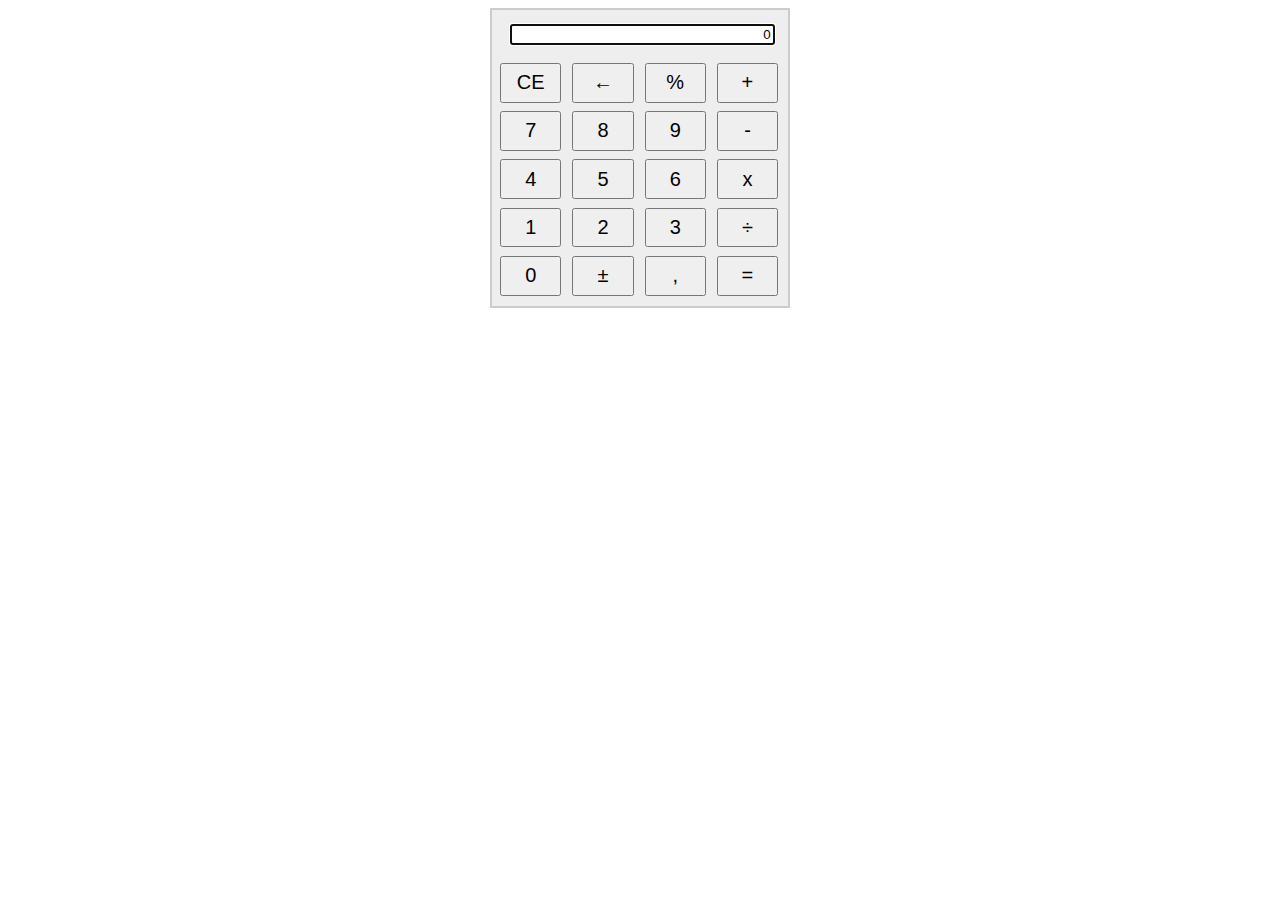
<file: Calculatrice/Calculatrice.html>
<!DOCTYPE html PUBLIC "-//W3C//DTD XHTML 1.0 Strict//EN" "http://www.w3.org/TR/xhtml1/DTD/xhtml1-strict.dtd">
<html xmlns="http://www.w3.org/1999/xhtml">
    <head>
        <meta http-equiv="Content-Type" content="text/html; charset=utf-8" />
        <title>Calculatrice en javascript</title>
        <script type="text/javascript" src="calculatrice.js"></script>
        <link rel="stylesheet" media="screen, print, handheld" type="text/css" href="calculatrice.css" />
    </head>
    <body>
        <table class="calculatrice" id="calc">
            <tr>
                <td colspan="4" class="calc_td_resultat">
                    <input type="text" readonly="readonly" name="calc_resultat" id="calc_resultat" class="calc_resultat" onkeydown="javascript:key_detect_calc('calc',event);" />
                </td>
            </tr>
            <tr>
                <td class="calc_td_btn">
                        <input type="button" class="calc_btn" value="CE" onclick="javascript:f_calc('calc','ce');" />
                </td>
                <td class="calc_td_btn">
                        <input type="button" class="calc_btn" value="&larr;" onclick="javascript:f_calc('calc','nbs');" />
                </td>
                <td class="calc_td_btn">
                        <input type="button" class="calc_btn" value="%" onclick="javascript:f_calc('calc','%');" />
                </td>
                <td class="calc_td_btn">
                        <input type="button" class="calc_btn" value="+" onclick="javascript:f_calc('calc','+');" />
                </td>
            </tr>
            <tr>
                <td class="calc_td_btn">
                        <input type="button" class="calc_btn" value="7" onclick="javascript:add_calc('calc',7);" />
                </td>
                <td class="calc_td_btn">
                        <input type="button" class="calc_btn" value="8" onclick="javascript:add_calc('calc',8);" />
                </td>
                <td class="calc_td_btn">
                        <input type="button" class="calc_btn" value="9" onclick="javascript:add_calc('calc',9);" />
                </td>
                <td class="calc_td_btn">
                        <input type="button" class="calc_btn" value="-" onclick="javascript:f_calc('calc','-');" />
                </td>
            </tr>
                        <tr>
                <td class="calc_td_btn">
                        <input type="button" class="calc_btn" value="4" onclick="javascript:add_calc('calc',4);" />
                </td>
                <td class="calc_td_btn">
                        <input type="button" class="calc_btn" value="5" onclick="javascript:add_calc('calc',5);" />
                </td>
                <td class="calc_td_btn">
                        <input type="button" class="calc_btn" value="6" onclick="javascript:add_calc('calc',6);" />
                </td>
                <td class="calc_td_btn">
                        <input type="button" class="calc_btn" value="x" onclick="javascript:f_calc('calc','*');" />
                </td>
            </tr>
            <tr>
                <td class="calc_td_btn">
                        <input type="button" class="calc_btn" value="1" onclick="javascript:add_calc('calc',1);" />
                </td>
                <td class="calc_td_btn">
                        <input type="button" class="calc_btn" value="2" onclick="javascript:add_calc('calc',2);" />
                </td>
                <td class="calc_td_btn">
                        <input type="button" class="calc_btn" value="3" onclick="javascript:add_calc('calc',3);" />
                </td>
                <td class="calc_td_btn">
                        <input type="button" class="calc_btn" value="&divide;" onclick="javascript:f_calc('calc','');" />
                </td>
            </tr>
            <tr>
                <td class="calc_td_btn">
                        <input type="button" class="calc_btn" value="0" onclick="javascript:add_calc('calc',0);" />
                </td>
                <td class="calc_td_btn">
                        <input type="button" class="calc_btn" value="&plusmn;" onclick="javascript:f_calc('calc','+-');" />
                </td>
                <td class="calc_td_btn">
                        <input type="button" class="calc_btn" value="," onclick="javascript:add_calc('calc','.');" />
                </td>
                <td class="calc_td_btn">
                        <input type="button" class="calc_btn" value="=" onclick="javascript:f_calc('calc','=');" />
                </td>
            </tr>
        </table>
        <script type="text/javascript">
                document.getElementById('calc').onload=initialiser_calc('calc');
        </script>
    </body>
</html>
</file>
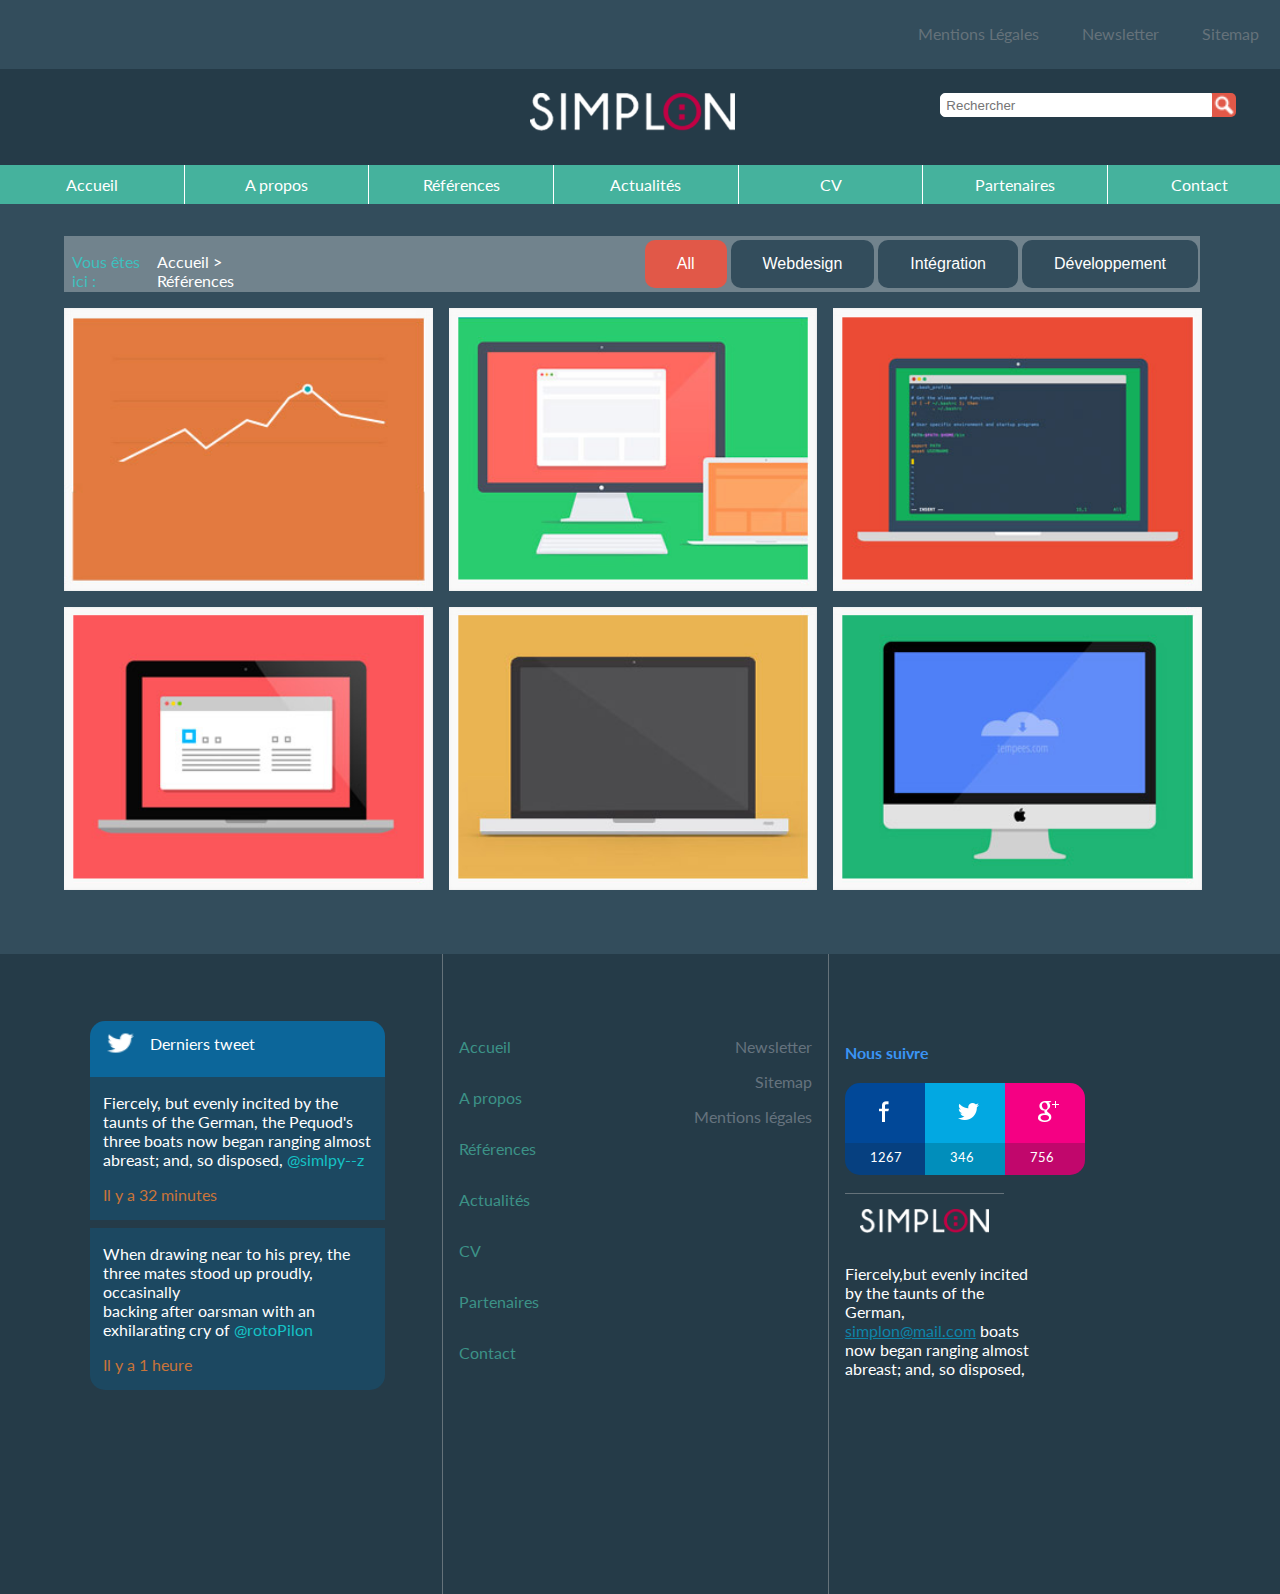
<file: maquette_simplon_inte/integratedmodel.html>
<!DOCTYPE html>
<html>
<head>
    <meta charset="utf-8">
    <link rel="stylesheet" href="style.css">
    <link href="https://fonts.googleapis.com/css?family=Lato" rel="stylesheet">
    <title>Maquette Simplon intégrée</title>
</head>

<body>
<style media="screen">
@media only screen and (max-width: 1000px) {
  .button:nth-of-type(1) {
    margin-left: 6.5%;
  }
  #about img {
    margin-top: 5%;
  }
}
</style>

    <div id="top">
        <a1 href="#">Mentions Légales</a1>
        <a1 href="#">Newsletter</a1>
        <a1 href="#">Sitemap</a1>
    </div>

    <div class="recherche">
        <div id="logosearch">
            <img src="img/simplon.png" alt="">
            <form action="" method="post"><input type="text" class="champ" name="search" placeholder=" Rechercher" /></form>
            <img src="img/ico-loupe_360.png" alt="">
        </div>
    </div>

    <nav>
        <ul>
            <li>
                <a href="#">Accueil</a>
            </li>
            <li>
                <a href="#">A propos</a>
            </li>
            <li>
                <a href="#">Références</a>
                <ul>
                    <li>
                        <a href="#">Formation Design</a>
                    </li>
                    <li>
                        <a href="#">Formation Intégration</a>
                    </li>
                    <li>
                        <a href="#">Formation Développement</a>
                    </li>
                </ul>
            </li>
            <li>
                <a href="#">Actualités</a>
            </li>
            <li>
                <a href="#">CV</a>
            </li>
            <li>
                <a href="#">Partenaires</a>
            </li>
            <li>
                <a href="#">Contact</a>
            </li>
        </ul>
    </nav>

    <article>

        <div id="articlenav">
            <p>Vous êtes ici :&nbsp;</p> <p style="color:white;">Accueil > Références</p>

            <button class="button">All</button>
            <button class="button button2">Webdesign</button>
            <button class="button button3">Intégration</button>
            <button class="button button4">Développement</button>

        </div>
        <div id="contentimg">
            <img src="img/eximg1_360.jpg" alt="">
            <img src="img/eximg2_360.jpg" alt="">
            <img src="img/eximg3_360.jpg" alt="">
            <img src="img/eximg4_360.jpg" alt="">
            <img src="img/eximg5_360.jpg" alt="">
            <img src="img/eximg6_360.jpg" alt="">
        </div>
    </article>
    <footer>
        <div id="blocprincipalfooter">
            <div id="lasttweet">
                <div id="lasttweettitle">
                    <img src="img/ico-tw_360.png" alt="">
                    <p>Derniers tweet</p>
                </div>
                <div class="tweetcontent">
                    <p>Fiercely, but evenly incited by the taunts of the German, the Pequod's three boats now began ranging almost abreast; and, so disposed, <span style="color:#15c2c6;">@simlpy--z</span></p>

                    <p>Il y a 32 minutes</p>
                </div>
                <div class="tweetcontent">
                    <p>When drawing near to his prey, the three mates stood up proudly, occasinally <br>backing after oarsman with an<br> exhilarating cry of <span style="color:#15c2c6;">@rotoPilon</span></p>
                    <p>Il y a 1 heure</p>
                </div>
            </div>
            <div id="navfooter">
                <div id="navfooterlink">
                    <p>Accueil</p>
                    <p>A propos</p>
                    <p>Références</p>
                    <p>Actualités</p>
                    <p>CV</p>
                    <p>Partenaires</p>
                    <p>Contact</p>
                </div>
                <div id="navfootersitemap">
                    <p>Newsletter</p>
                    <p>Sitemap</p>
                    <p>Mentions légales</p>
                </div>
            </div>
            <div id="followus">
                <h4>Nous suivre</h4>
                <div id="socialmedia">
                    <div id="fb">
                        <img src="img/ico-fb_360.png" alt="">
                        <div id="fblike">
                            <p>1267</p>
                        </div>
                    </div>
                    <div id="tweeter">
                        <img src="img/ico-tw_360.png" alt="">
                        <div id="tweeterlike">
                            <p>346</p>
                        </div>
                    </div>
                    <div id="google">
                        <img src="img/ico-google_360.png" alt="">
                        <div id="googlelike">
                            <p>756</p>
                        </div>
                    </div>
                </div>
                <div id="about">
                    <img src="img/simplon.png" alt="">
                    <p>Fiercely,but evenly incited by the taunts of the German, <span style="color: #0e84a8; text-decoration:underline;">simplon@mail.com</span> boats
                      now began ranging almost abreast; and, so disposed,</p>
                </div>
            </div>
        </div>
    </footer>
</body>

</html>
</file>
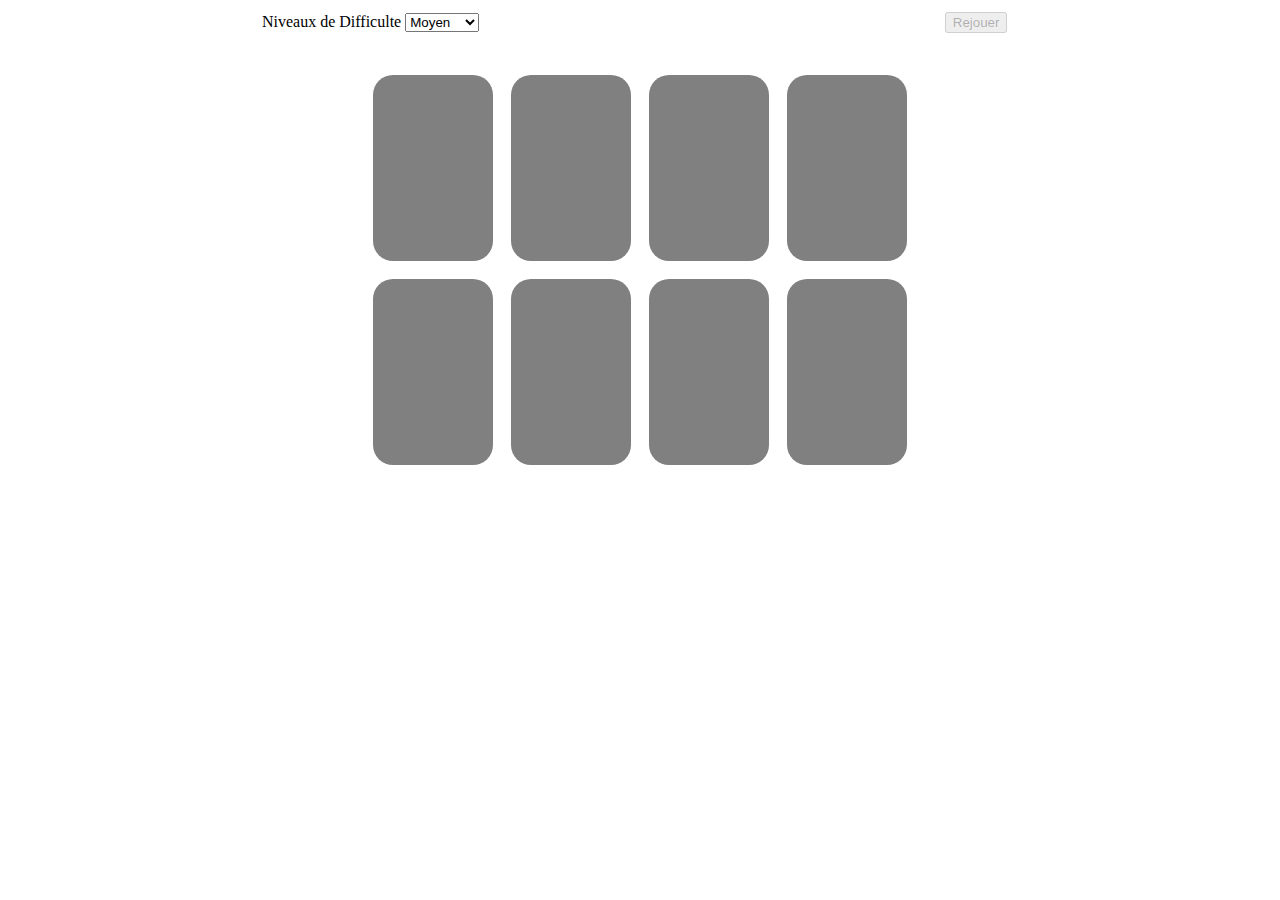
<file: Memo/Memory.html>
<html>
<head>
<link rel="stylesheet" type="text/css" href="style.css">
</head>
<script type="text/javascript" src="carte.js">

</script>


  <BODY>

    <TABLE id="table1" border=0 width=70% align=center cellspacing="2" cellpadding="2" >

      <TR>
      	<TD colspan=2>
      		<div id="DivDebug" style="display:none;" >
      	   <table width=100% align=center cellspacing="0" cellpadding="0" border=0 >
             <TR>
             	 <TD> Nbr Gagner :       </TD><TD  align=left id="NbrGagner" width=5% >&nbsp;&nbsp;</td>
               <TD> Valeurs Aleatoires: </TD><TD  align=left id="MSG">&nbsp;&nbsp;</td>
             </TR>
             <TR>
               <TD> Tentatives : </TD><TD align=left id="Try">&nbsp;&nbsp;</td>
               <TD> Paires Ok  : </TD><TD align=left id="paires">&nbsp;&nbsp;</td>
             </TR>
           </table>
          </div>
        </TD>
      </TR>
      <TR>
        <TD>
        	<label for="tempo"> Niveaux de Difficulte  </label>
        	<select id="tempo" onchange="Tempor = this[this.selectedIndex].value;">
        		<option value=1500>Facile</option>
        		<option value=1000 selected>Moyen</option>
        		<option value=500>Dur</option>
        		<option value=200>Tres Dur</option>
        	</select>
        </TD>
        <TD>
           <input id="Rejouer" type="button" value="Rejouer" onclick="InitCarte();" disabled>
        </TD>
        </TR>
    </TABLE>
    <br>
   <TABLE border=0  align=center cellspacing="18" cellpadding="1" >

     <TBODY id=TabCarte>
      <tr>
       <td id="0" onclick="Jouer(this)" class=Back>&nbsp;</td>
       <td id="1" onclick="Jouer(this)" class=Back>&nbsp;</td>
       <td id="2" onclick="Jouer(this)" class=Back>&nbsp;</td>
       <td id="3" onclick="Jouer(this)" class=Back>&nbsp;</td>
      </tr>
      <tr>
       <td id="4" onclick="Jouer(this)" class=Back>&nbsp;</td>
       <td id="5" onclick="Jouer(this)" class=Back>&nbsp;</td>
       <td id="6" onclick="Jouer(this)" class=Back>&nbsp;</td>
       <td id="7" onclick="Jouer(this)" class=Back>&nbsp;</td>
      </tr>
    </TBODY>

   </TABLE>

  </BODY>
</HTML>
</file>
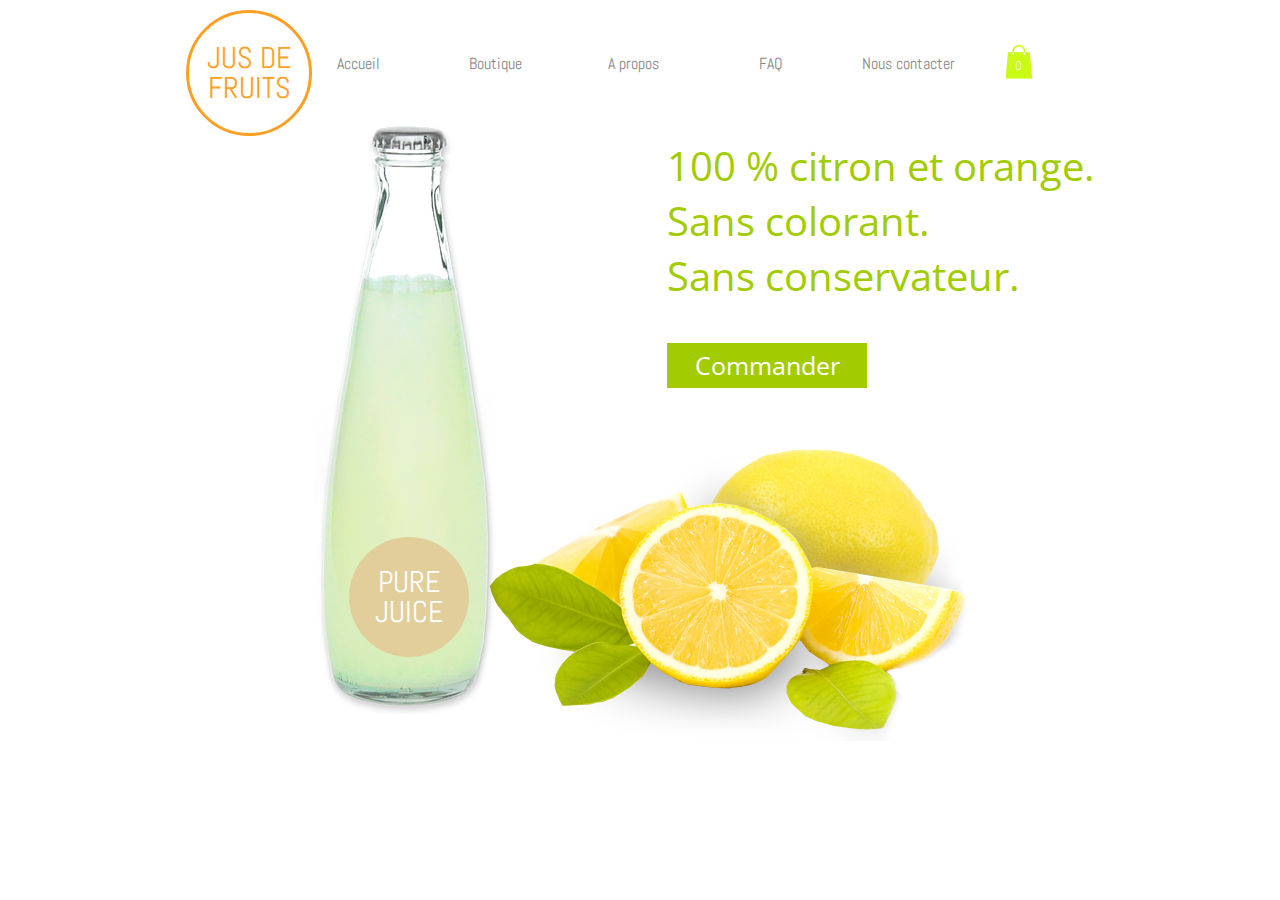
<file: Mission_impossible_integration/accueil.html>
<!DOCTYPE html>
<html>
  <head>
    <meta charset="utf-8">
    <title>Jus de fruits</title>
    <link rel="stylesheet" type="text/css" href="accueil.css">
     <link href="https://fonts.googleapis.com/css?family=Abel|Open+Sans+Condensed:300|Source+Sans+Pro" rel="stylesheet">
  </head>
  <body>
    <li style="list-style:none;"><a href="#"><div class="circle multi-line" style="color:#FF9F24; font-family: 'Abel', sans-serif; font-size: 30px;">JUS DE<br />FRUITS</div></li>
    <ul>
     <li><a href="accueil.html">Accueil</a></li>
     <li><a href="boutique.html">Boutique</a></li>
     <li><a href="#">A propos</a></li>
     <li><a href="#">FAQ</a></li>
     <li><a href="contact.html">Nous contacter</a></li>
     <a href="#"><img src="images/panier.png" alt="panier" /></a>
    </ul>


<div class="citrons">
<img src="images/citrons.png" alt="citrons" />
</div>
<div class="circle2 multi-line" style="color:white; font-family: 'Abel', sans-serif; font-size: 30px;">PURE<br />JUICE</div>


<div class="bouteille">
<img src="images/bouteille.png" alt="bouteille" />
</div>



<div class="annonce">
  <p>100 % citron et orange.<br />
Sans colorant.<br />
Sans conservateur.<br /></p>

<div class="bouton">
  <p><a href>Commander</a><p>
  </div>

</div>

  </body>
</html>
</file>
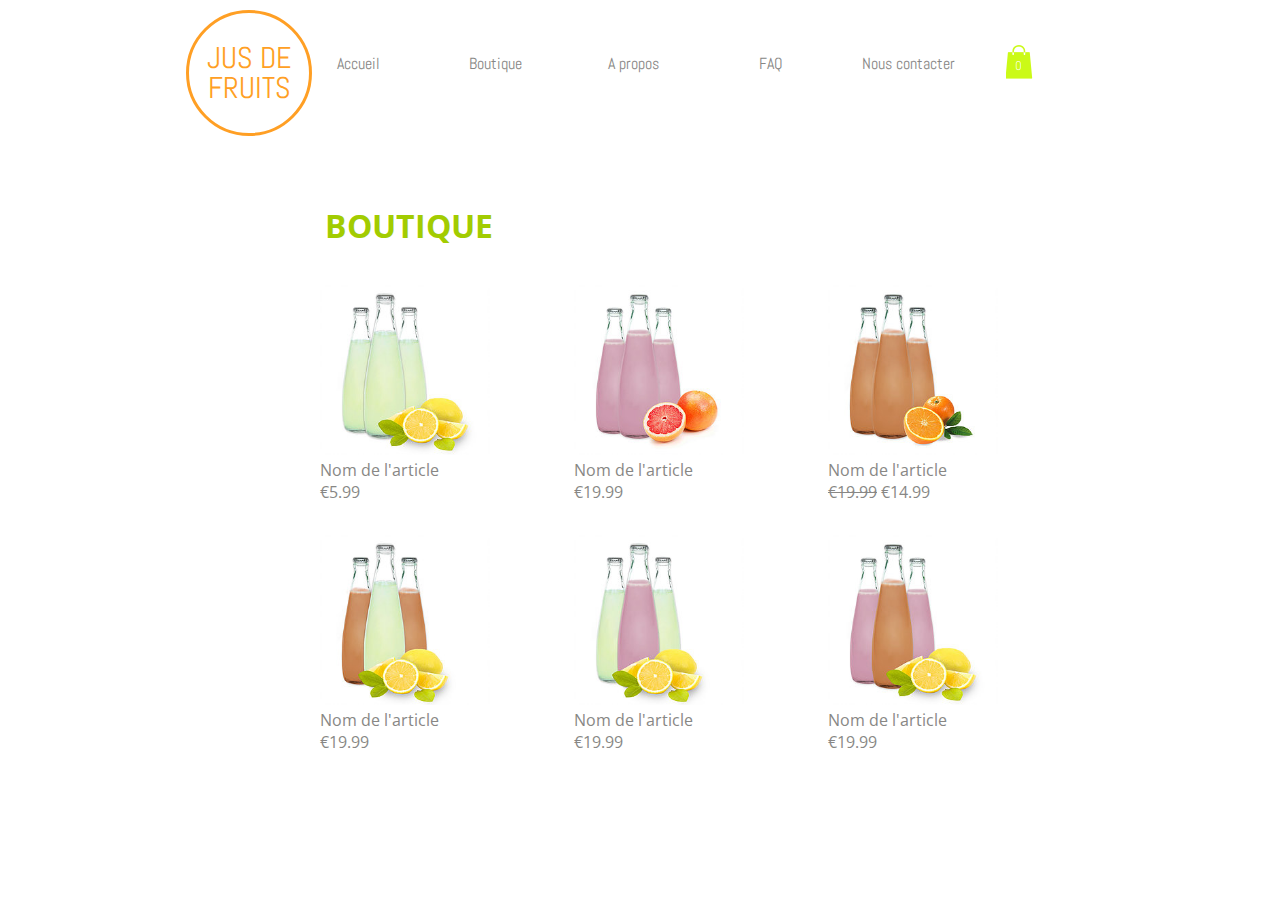
<file: Mission_impossible_integration/boutique.html>
<!DOCTYPE html>
<html>
  <head>
    <meta charset="utf-8">
    <title>Boutique</title>
    <link rel="stylesheet" type="text/css" href="boutique.css">
    <link href="https://fonts.googleapis.com/css?family=Abel|Open+Sans+Condensed:300|Source+Sans+Pro" rel="stylesheet">
  </head>
  <body>

    <li style="list-style:none;"><a href="#"><div class="circle multi-line" style="color:#FF9F24; font-family: 'Abel', sans-serif; font-size: 30px;">JUS DE<br />FRUITS</div></li>
    <ul>
     <li><a href="accueil.html">Accueil</a></li>
     <li><a href="boutique.html">Boutique</a></li>
     <li><a href="#">A propos</a></li>
     <li><a href="#">FAQ</a></li>
     <li><a href="contact.html">Nous contacter</a></li>
     <a href="#"><img src="images/panier.png" alt="panier" /></a>
    </ul>

    <div class="boutique">
  <h1>BOUTIQUE</h1>


<figure>
    <img src="images/produit2.jpg" alt="produit2" style="height:170px; width:170px;"/>
<figcaption>Nom de l'article<br />€5.99</figcaption>
</figure>

<figure>
  <img src="images/produit3.jpg" alt="produit3" style="height:170px; width:170px;"/>
  <figcaption>Nom de l'article<br />€19.99</figcaption>
</figure>

<figure>
<img src="images/produit5.jpg" alt="produit5" style="height:170px; width:170px;"/>
<figcaption>Nom de l'article<br /><del>€19.99</del> €14.99</figcaption>
</figure>

<figure>
<img src="images/produit6.jpg" alt="produit6" style="height:170px; width:170px;"/>
<figcaption>Nom de l'article<br />€19.99</figcaption>
</figure>

<figure>
<img src="images/produit4.jpg" alt="produit4" style="height:170px; width:170px;"/>
<figcaption>Nom de l'article<br />€19.99</figcaption>
</figure>

<figure>
<img src="images/produit1.jpg" alt="produit1" style="height:170px; width:170px;"/>
<figcaption>Nom de l'article<br />€19.99</figcaption>
</figure>

    </div>


  </body>
</html>
</file>
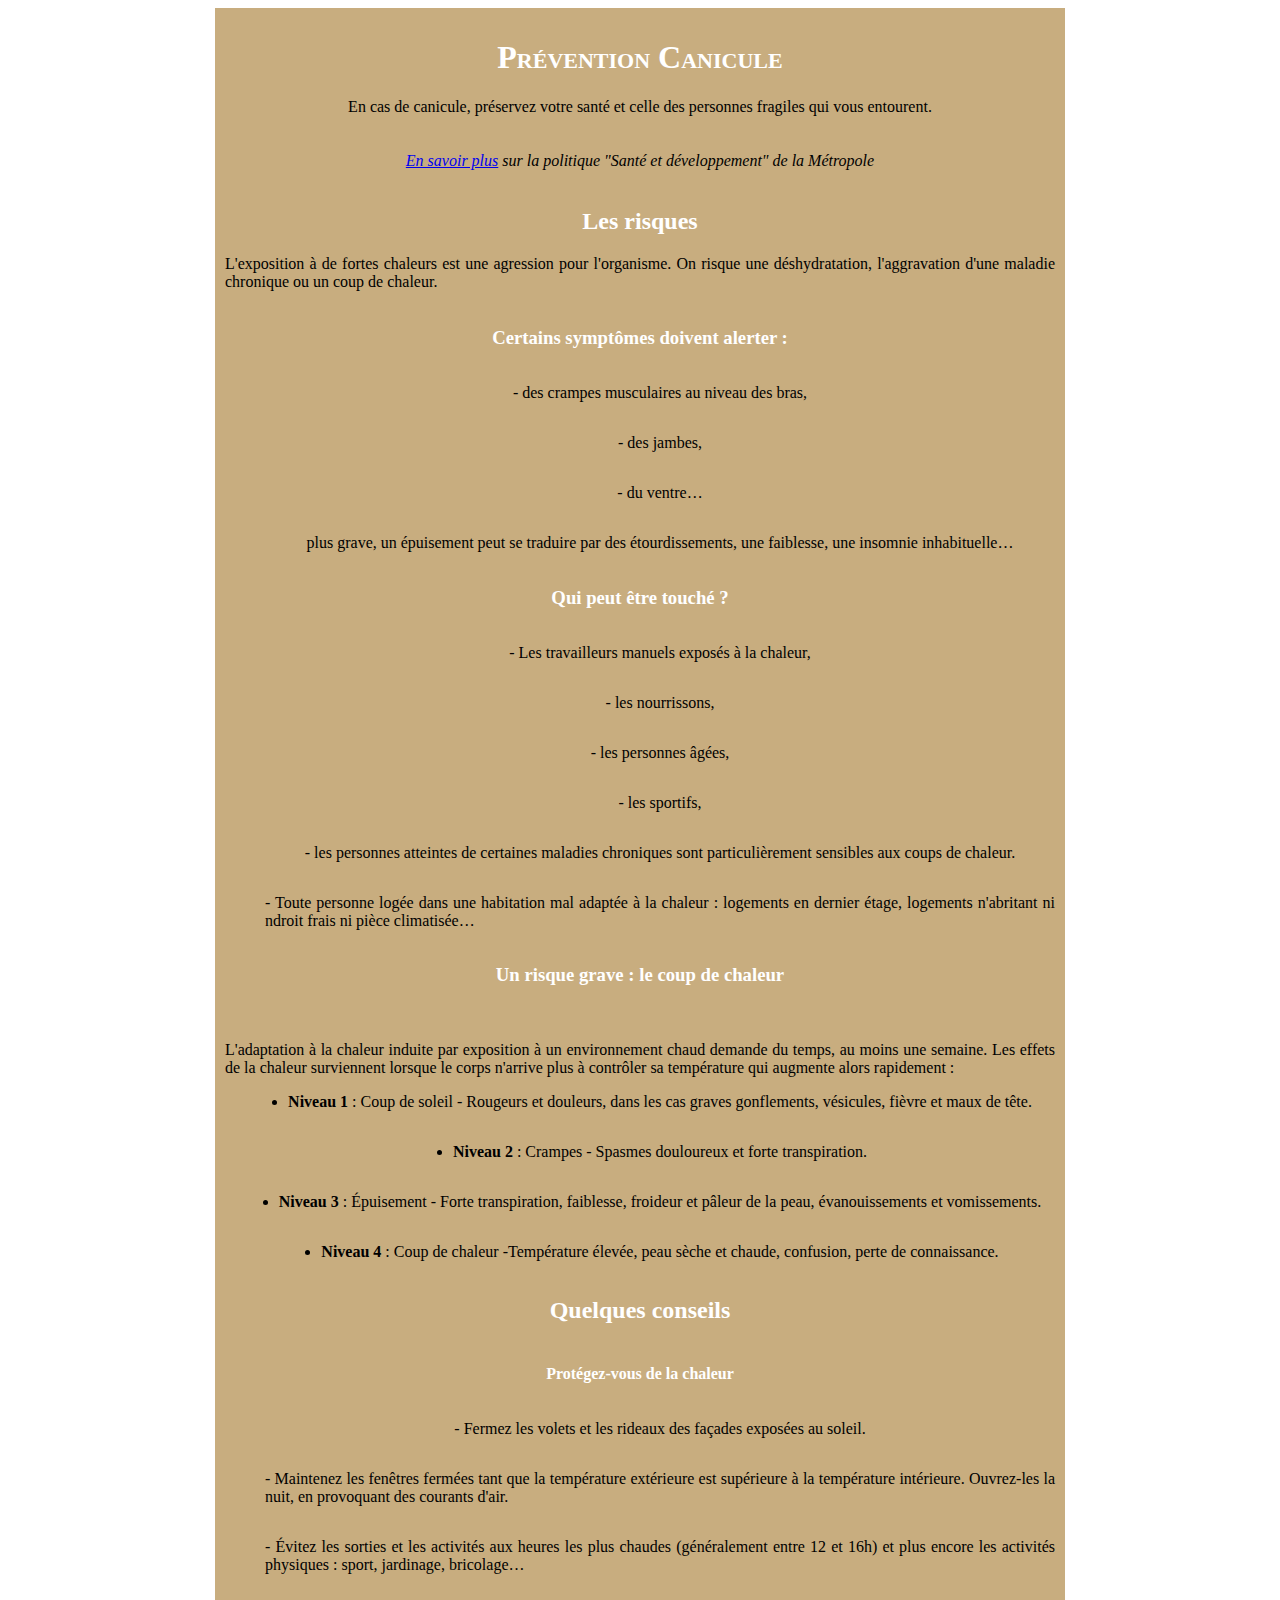
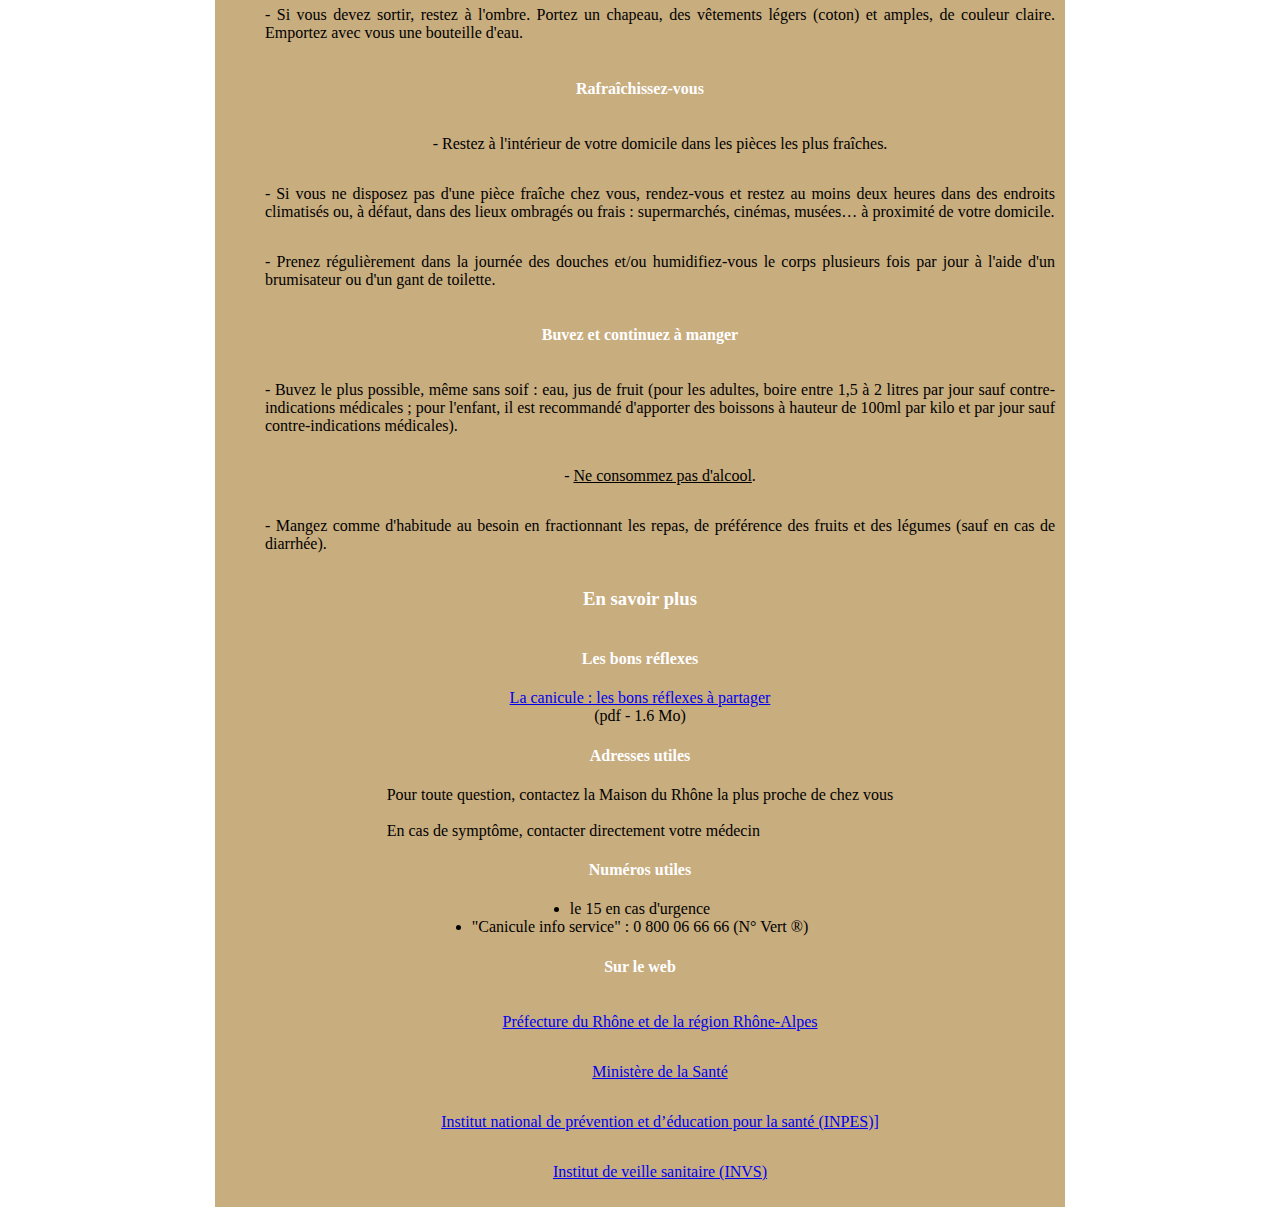
<file: Projet_canicule/Prevention_canicule.html>
<!DOCTYPE html>
<html>
  <head>
    <link rel="stylesheet" href="canicule_style.min.css" media="screen" title="no title" charset="utf-8">
    <meta charset="utf-8">
    <title>Prévention Canicule</title>
  </head>
  <body>
    <main>
    <h1>Prévention Canicule</h1>

    En cas de canicule, préservez votre santé et celle des personnes fragiles qui vous entourent.
    <br></br>
    <br><i><a href="https://lien.fr">En savoir plus</a> sur la politique "Santé et développement" de la Métropole</i>
    </br>
    <h2>Les risques</h2>

  L'exposition à de fortes chaleurs est une agression pour l'organisme. On risque une déshydratation, l'aggravation d'une maladie chronique ou un coup de chaleur.

  <br></br>

    <h3>Certains symptômes doivent alerter :</h3>

    <ul> - des crampes musculaires au niveau des bras,</ul> <ul>- des jambes,</ul> <ul>- du ventre…</ul>
    <ul>plus grave, un épuisement peut se traduire par des étourdissements, une faiblesse, une insomnie inhabituelle…</ul>

    <h3>Qui peut être touché ?</h3>
    <ul>- Les travailleurs manuels exposés à la chaleur,</ul> <ul>- les nourrissons,</ul> <ul>- les personnes âgées,</ul> <ul>- les sportifs,</ul> <ul>- les personnes atteintes de certaines maladies chroniques sont particulièrement sensibles aux coups de chaleur.</ul>
    <ul>- Toute personne logée dans une habitation mal adaptée à la chaleur : logements en dernier étage, logements n'abritant ni ndroit frais ni pièce climatisée…</ul>

    <h3>Un risque grave : le coup de chaleur</h3>
    <br></br>
    L'adaptation à la chaleur induite par exposition à un environnement chaud demande du temps, au moins une semaine.
    Les effets de la chaleur surviennent lorsque le corps n'arrive plus à contrôler sa température qui augmente alors rapidement :

    <ul><li><b>Niveau 1</b> : Coup de soleil - Rougeurs et douleurs, dans les cas graves gonflements, vésicules, fièvre et maux de tête.</li></ul>
    <ul><li><b>Niveau 2</b> : Crampes - Spasmes douloureux et forte transpiration.</li></ul>
    <ul><li><b>Niveau 3</b> : Épuisement - Forte transpiration, faiblesse, froideur et pâleur de la peau, évanouissements et vomissements.</li></ul>
    <ul><li><b>Niveau 4</b> : Coup de chaleur -Température élevée, peau sèche et chaude, confusion, perte de connaissance.</li></ul>

    <h2>Quelques conseils</h2>

    <h4>Protégez-vous de la chaleur</h4>

    <ul>- Fermez les volets et les rideaux des façades exposées au soleil.</ul>
    <ul>- Maintenez les fenêtres fermées tant que la température extérieure est supérieure à la température intérieure. Ouvrez-les la nuit, en provoquant des courants d'air.</ul>
    <ul>- Évitez les sorties et les activités aux heures les plus chaudes (généralement entre 12 et 16h) et plus encore les activités physiques : sport, jardinage, bricolage…</ul>
    <ul>- Si vous devez sortir, restez à l'ombre. Portez un chapeau, des vêtements légers (coton) et amples, de couleur claire. Emportez avec vous une bouteille d'eau.</ul>

    <h4>Rafraîchissez-vous</h4>
    <ul>- Restez à l'intérieur de votre domicile dans les pièces les plus fraîches.</ul>
    <ul>- Si vous ne disposez pas d'une pièce fraîche chez vous, rendez-vous et restez au moins deux heures dans des endroits climatisés ou, à défaut, dans des lieux ombragés ou frais : supermarchés, cinémas, musées… à proximité de votre domicile.</ul>
    <ul>- Prenez régulièrement dans la journée des douches et/ou humidifiez-vous le corps plusieurs fois par jour à l'aide d'un brumisateur ou d'un gant de toilette.</ul>

    <h4>Buvez et continuez à manger</h4>
    <ul>- Buvez le plus possible, même sans soif : eau, jus de fruit (pour les adultes, boire entre 1,5 à 2 litres par jour sauf contre-indications médicales ; pour l'enfant, il est recommandé d'apporter des boissons à hauteur de 100ml par kilo et par jour sauf contre-indications médicales).</ul>
    <ul>- <u>Ne consommez pas d'alcool</u>.</ul>
    <ul>- Mangez comme d'habitude au besoin en fractionnant les repas, de préférence des fruits et des légumes (sauf en cas de diarrhée).</ul>

    <h3>En savoir plus</h3>
    <h4>Les bons réflexes</h4>
    <a href="https://lien.fr">La canicule : les bons réflexes à partager</a>(pdf - 1.6 Mo)
    <h4>Adresses utiles</h4>

    Pour toute question, contactez la Maison du Rhône la plus proche de chez vous
    <br></br>
    En cas de symptôme, contacter directement votre médecin

    <h4>Numéros utiles</h4>
        <li>le 15 en cas d'urgence</li>

        <li>"Canicule info service" : 0 800 06 66 66 (N° Vert ®)</li>

    <h4>Sur le web</h4>
    <ul><a href="https://lien.fr">Préfecture du Rhône et de la région Rhône-Alpes</a></ul>

    <ul><a href="https://lien.fr">Ministère de la Santé</a></ul>

    <ul><a href="https://lien.fr">Institut national de prévention et d’éducation pour la santé (INPES)]</a></ul>

    <ul><a href="https://lien.fr">Institut de veille sanitaire (INVS)</a></ul>
  </main>
  </body>
</html>
</file>
<file: Calculatrice/calculatrice.css>
.calculatrice
{
        width:300px;
        height:300px;
        background-color:#eeeeee;
        border:2px solid #CCCCCC;
        margin:auto;
        padding-left:5px;
        padding-bottom:5px;
}
.calculatrice td
{
        height:16.66%;
}
.calc_td_resultat
{
        text-align:center;
}
.calc_resultat
{
        width:90%;
        text-align:right;
}
.calc_td_calculs
{
        text-align:center;
}
.calc_calculs
{
        width:90%;
        text-align:left;
}
.calc_td_btn
{
        width:25%;
        height:100%;
}
.calc_btn
{
        width:90%;
        height:90%;
        font-size:20px;
}
</file>
<file: maquette_simplon_inte/style.css>
body {
  margin: 0 auto;
  font-family: 'Lato', sans-serif;
  background-color: #334d5c;
}
#top {
  margin-left: 70%;
  margin-top: 1.5em;
  height: 2.5em;
  display:flex;
  justify-content: space-around;
  color: #65727a;
}

.recherche {
  width: 100%;
  height: 5em;
  background-color: #253b48;
  padding-bottom: 1em;
  margin-top: 5px;
}
#logosearch {
  max-width: 80%;
  display: flex;
  flex-direction: row;
  justify-content: center;
  padding-top: 1.5em;
  margin-left: 7%;
}
#logosearch img:nth-of-type(1) {
  padding-left: 55%;
  width: 20%;
  height: 5%;
}
#logosearch form {
  padding-left: 20%;
}
#logosearch input {
  border: 1px solid #abadb3;
  border-color: white;
  border-top-left-radius: 5px;
  border-bottom-left-radius: 5px;
  width: 20em;
  height: 1.5em;
}
#logosearch img:nth-of-type(2) {
  height: 1.5em;
  background-color: #e15848;
  border-top-right-radius: 5px;
  border-bottom-right-radius: 5px;
}

article {
  margin-top: 1em;
  margin-left: 5%;
  max-width: 90%;
}
#articlenav {
  display: flex;
  flex-direction: row;
  height: 3.5em;
  background-color: #71838d;
  margin-right: 1em;
}
#articlenav p:nth-of-type(1) {
    padding-left: 0.5em;
    color : #3ec0be;
}
#articlenav p {
  color: white;
}

.button {
  background-color: #e15848;
  border-radius: 10px;
  border: none;
  color: white;
  padding: 15px 32px;
  text-align: center;
  text-decoration: none;
  display: inline-block;
  font-size: 16px;
  margin: 4px 2px;
  cursor: pointer;
}

.button:nth-of-type(1) {
  margin-left: 32%;
}

.button2 {
  background-color: #334d5c;
  border-radius: 10px;
}
.button3 {background-color: #334d5c;}
.button4 {background-color: #334d5c;}

#contentimg {
  flex-wrap: wrap;
  display: flex;
  flex-direction: row;
}
#contentimg img {
  width: 32%;
  height: 5%;
  padding-right: 1em;
  padding-top: 1em;
}
#contentimg img:nth-of-type(3) {
  padding-right: 0em;
}
#contentimg img:nth-of-type(6) {
  padding-right: 0em;
}
footer {
  margin-top: 4em;
  width: 100%;
  height: 40em;
  background-color: #253b48;
}
#blocprincipalfooter {
  display: flex;
  max-width: 90%;
  flex-direction: row;
}
#lasttweet {
  padding-top: 4.2em;
  width: 32%;
  display: flex;
  flex-direction: column;
  border-right:  1px solid #65727a;
  height: 35.8em;
  padding-left: 1em;
  padding-right: 5%;
}
#lasttweettitle {
  display: flex;
  flex-direction: row;
  margin-left: 20%;
  color: white;
  background-color: #0c669a;
  border-top-left-radius: 15px;
  border-top-right-radius: 15px;
  width: 80%;
  height: 3.5em;
}
#lasttweettitle p {
  margin-top: 0.8em;
  margin-left: 5%;
}
#lasttweettitle img {
  margin-top: 0.5em;
  margin-left: 1em;
  width: 10%;
  height: 50%;
}
.tweetcontent {
  background-color: #1c4861;
  width: 80%;
  margin-left: 20%;
}
.tweetcontent p {
  color: white;
  margin-left: 0.8em;
}
.tweetcontent p:nth-of-type(2) {
  color: #ca7439;
}
.tweetcontent:nth-of-type(3) {
  margin-top:0.5em; border-bottom-right-radius:15px; border-bottom-left-radius:15px;
}
.tweetcontent p:nth-of-type(4) {
  color: #ca7439;
}
#navfooter {
  justify-content: space-between;
  padding-top: 4.2em;
  width: 32%;
  display: flex;
  flex-direction: row;
  border-right:  1px solid #65727a;
  height: 35.8em;
  padding-left: 1em;
}

#navfooterlink p {
  padding-bottom: 1em;
  color: #3c9287;
}
#navfootersitemap {
  color: #65737e;
  direction: rtl;
  padding-right: 1em;
}
#followus {
  padding-top: 4.2em;
  width: 20%;
  display: flex;
  flex-direction: column;
  height: 35.8em;
  padding-left: 1em
}
#followus h4 {
  color : #3a94f5;
}
#socialmedia {
  display: flex;
  flex-direction: row;
}
#fb {
  border-top-left-radius: 15px;
  background-color: #014898;
  width: 5em;
  height: 4em;
}
#fb img {
  padding-top: 1em;
  padding-left: 2em;
}
#fblike {
  margin-top: 20%;
  border-bottom-left-radius: 15px;
  background-color: #064080;
  width: 5em;
  height: 2em;
}
#fblike p {
  padding-top: 0.5em;
  padding-left: 2em;
  color: white;
  font-size: 0.8em;
}
#tweeter {
  background-color: #02a8e2;
  width: 5em;
  height: 4em;
}
#tweeter img {
  padding-top: 1em;
  padding-left: 2em;
}
#tweeterlike {
  margin-top: 20%;
  background-color: #018ebb;
  width: 5em;
  height: 2em;
}
#tweeterlike p {
  padding-top: 0.5em;
  padding-left: 2em;
  color: white;
  font-size: 0.8em;
}
#google {
  border-top-right-radius: 15px;
  background-color: #f50083;
  width: 5em;
  height: 4em;
}
#google img {
  padding-top: 1em;
  padding-left: 2em;
}
#googlelike {
  border-bottom-right-radius: 15px;
  margin-top: 20%;
  background-color: #c1076c;
  width: 5em;
  height: 2em;
}
#googlelike p {
  padding-top: 0.5em;
  padding-left: 2em;
  color: white;
  font-size: 0.8em;
}
#about {
  font-size: 1em;
  color: white;
  width: 80%;
  padding-top: 20%;
  display: flex;
  flex-direction: column;
  text-align: left;
}
#about img {
  width: 70%;
  padding: 15px;
  border-top: 1px solid #65727a;
}

nav {
  width: 101%;
  text-align: center;
  z-index: auto;
  margin-bottom: 2em;
}
ul {
  margin: 0;
  padding: 0;
  list-style: none;
}
li {
  margin: 0;
  background: #45b29d;
  padding: auto;
}
a {
  display: block;
  padding: 10px 0;
  color: white;
  text-decoration: none;
  white-space: nowrap;
  text-overflow: ellipsis;
  border-right: 1px solid white;
}
a:hover,
a:focus {
  background: #df5a49;
}

nav > ul {
  display: flex;
  width: 100%;
}
nav > ul > li {
  display: table-cell;
  width: 16%;
}
nav > ul li {
  position: relative;
}
nav li ul {
  display: none;
  position: absolute;
}
nav > ul > li > ul {
  top: 100%;
  left: 0;
  right: 0;
}
nav > ul > li li > ul {
  top: 0;
  left: 100%;
}
nav li:hover > ul {
  display: block;
}
nav > ul > li > ul a {
  text-align: left;
  background-color: #e27a3f;
  border: 3px solid #df6353;
  padding: 12px;
  width: 185px;
}

nav > ul > li > ul a:hover {
background-color: #e5e5e5;
color: #df6353;
}
</file>
<file: Memo/style.css>
body {
    margin: 0 auto;
}

.cartes, .Back, .Front, .Perdu {
    background-repeat: no-repeat;
    background-position: center center;
    border: 0px solid gray;
    cursor: pointer;
    /* La Largeur d'une Image */
    width: 118px;
    /* La Hauteur d'une Image */
    height: 186px;
}
.Back {
    z-index: 10;
    background-color : grey;
    border-radius: 20px;
    margin-right: 10px;
}
.front{
  border-radius: 18px;
}
#table1 {
    border: 0;
    width: 70%;
    align: center;
    border-spacing: 2px;
    padding: 2px;
    margin-left: 20%;
}
#divdebug {
    display: none;
}
#table2 {
    width: 100%;
    align: center;
    border-spacing: 0;
    padding: 0;
    border: 0;
}
#NbrGagner {
    width: 5%;
    align: left;
}
#MSG {
    align: left;
}
#Try {
    align: left;
}
#paire {
    align: left;
}
#table3 {
  border : 0px;
  align : center;
  border-spacing: 1;
  padding: 1;
  margin-left: 30%;
}
</file>
<file: Mission_impossible_integration/accueil.css>
body{
  background-color: #FFFFFF;
  max-width: 60em;
  margin: 0 auto;
}

.circle.multi-line{
    margin:10px;
    width: 4em;
    font-size: 2em;
    text-align:center;
    border: solid #FF9F24;
    border-radius:10em;
    line-height:1em;
    height:3em;
    padding-top:1em;
    position: absolute;
}
.circle.multi-line a{
  margin-top: 5em;
  text-decoration: none;
  color: #FF9F24;
  font-size: 1em;
}
ul img {
  margin-top: 2.5em;
  margin-left: 2em;
}
ul {
 padding:0;
 margin:0;
 list-style-type:none;
 }
li {
  margin-left: 1em;
 float:left;
 }
ul li a {
  margin-top: 3em;
 float:left;
 width:7em;
 color:#888785;
 text-align:center;
 padding:0.3em;
 text-decoration: none;
 font-family: 'Abel', sans-serif;
 font-size: 16px;
 }

 ul li a:hover {
   color: #A2CC01;
 }

 .annonce {
    margin-left: 507px;
    margin-top: -620px;
    color: #A2CC01;
    text-decoration: none;
    font-size: 40px;
    font-family: 'Open Sans Condensed', sans-serif;
 }

.bouteille img {
margin-left: 9.7em;
margin-top:30px;
}

.citrons {
  position: absolute;
  width: 50%;
  margin-left: 20em;
  margin-top: 22em;
}

.bouton a {
display:block;
width:200px;
line-height:45px;
text-align:center;
vertical-align:middle;
background:#A2CC01;
color:white;
text-decoration:none;
font-size: 25px;
}
.bouton a:hover {
background:#CECECE;
}

.circle2.multi-line{
    width:4em;
    height:4em;
    text-align:center;
    background:#E1CE9A;
    border-radius:10em;
    line-height:30px;
    height:3em;
    padding-top:1em;
    color: white;
    z-index: 3;
    position: absolute;
    margin-top: 15em;
    margin-left: 6.3em
}
</file>
<file: Mission_impossible_integration/boutique.css>
body{
  background-color: #FFFFFF;
  max-width: 60em;
  margin: 0 auto;
}

.circle.multi-line{
    margin:10px;
    width: 4em;
    font-size: 2em;
    text-align:center;
    border: solid #FF9F24;
    border-radius:10em;
    line-height:1em;
    height:3em;
    padding-top:1em;
    position: absolute;
}
.circle.multi-line a{
  margin-top: 5em;
  text-decoration: none;
  color: #FF9F24;
  font-size: 1em;
}
ul img {
  margin-top: 2.5em;
  margin-left: 2em;
}
ul {
 padding:0;
 margin:0;
 list-style-type:none;
 }
li {
  margin-left: 1em;

 float:left;
 }
ul li a {
  margin-top: 3em;
 float:left;
 width:7em;
 color:#888785;
 text-align:center;
 padding:0.3em;
 text-decoration: none;
 font-family: 'Abel', sans-serif;
 font-size: 16px;
 }

 ul li a:hover {
   color: #A2CC01;
 }
h1 {
  color: #A2CC01;
  font-family: 'Open Sans Condensed', sans-serif;
  padding-top: 3em;
  margin-left: 1.4em;
}

figure {
  display: inline-block;
  align-items: flex-start;
  justify-content: space-between;
}

figcaption {
font-family: 'Open Sans Condensed', sans-serif;
color:#888785;
}
.boutique {
  margin-left: 7.5em;
}

/*.produit2{
  float:left;
  display: flex;
  align-items: baseline;
}

.produit3{
  float:left;
  display: flex;
  align-items: baseline;
}

.produit5{
  float:left;
  display: flex;
  align-items: baseline;
}

.produit6{
  float:left;
  display: flex;
  align-items: baseline;
}

.produit4{
  float:left;
  display: flex;
  align-items: baseline;
}

.produit1{

}
</file>
<file: Projet_canicule/canicule_style.min.css>
main{display:flex;flex-direction:column;align-items:center;position:relative;margin:auto;padding:10px;width:850px;background-color:#C8AD7F;text-align:justify;box-sizing:border-box;font-family:cursive}h1{color:#fff;font-family:cursive;font-variant:small-caps}h2{color:#fff}h3{color:#fff}h4{color:#fff}
</file>
